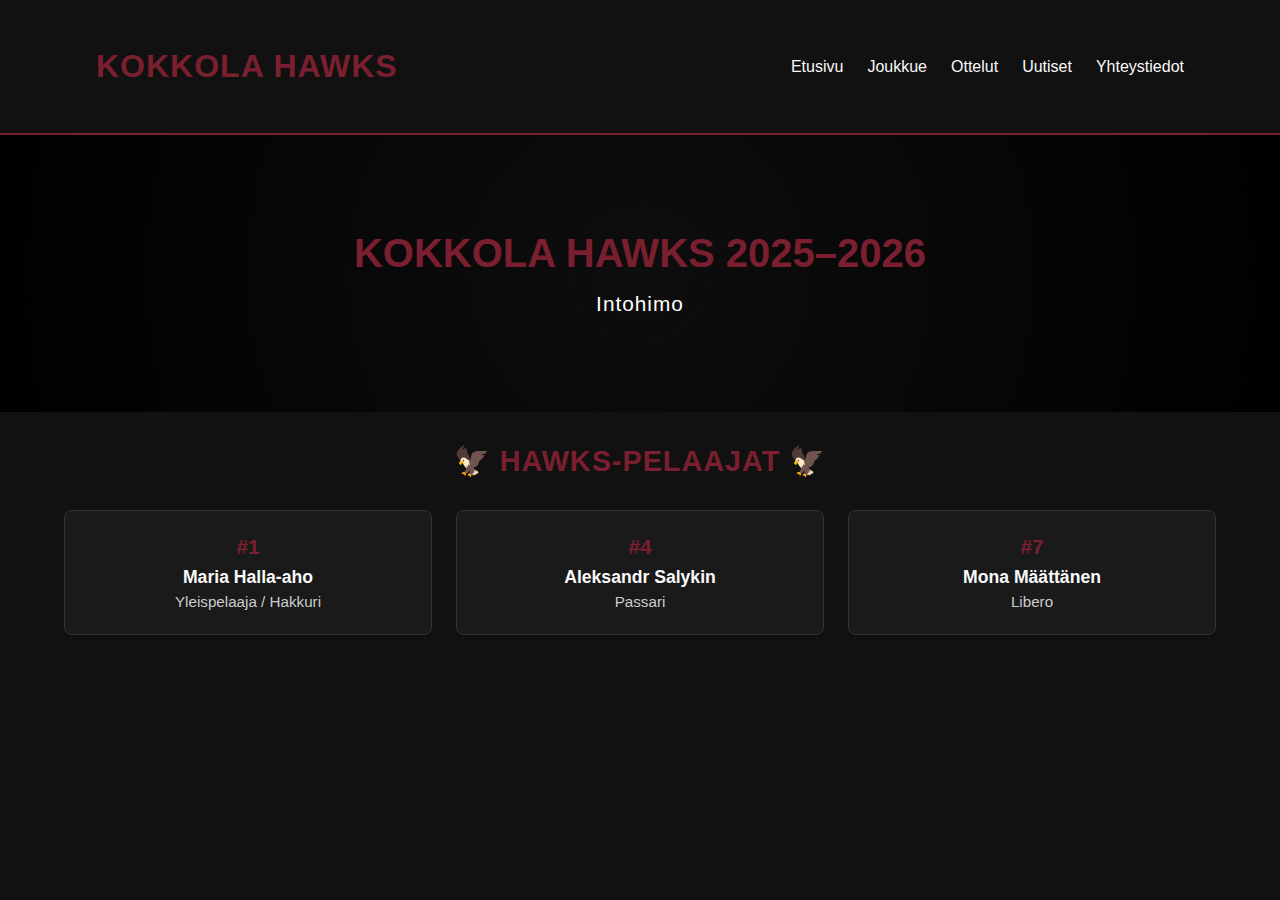
<file: index.html>
<!DOCTYPE html>
<html lang="fi">
<head>
  <meta charset="UTF-8" />
  <meta name="viewport" content="width=device-width, initial-scale=1.0" />
  <title>Kokkola Hawks</title>
  <link rel="stylesheet" href="styles.css" />
</head>
<body>
  <!-- Yläpalkki -->
  <header class="navbar">
    <div class="container nav-container">
      <h1 class="logo">KOKKOLA HAWKS</h1>
      <nav>
        <ul class="nav-links">
          <li><a href="#">Etusivu</a></li>
          <li><a href="#">Joukkue</a></li>
          <li><a href="#">Ottelut</a></li>
          <li><a href="#">Uutiset</a></li>
          <li><a href="#">Yhteystiedot</a></li>
        </ul>
      </nav>
    </div>
  </header>

  <!-- Hero-osio -->
  <section class="hero">
    <div class="hero-content">
      <h2>Kokkola Hawks 2025–2026</h2>
      <p>Intohimo</p>
    </div>
  </section>

  <!-- Pelaajat -->
  <main class="container">
    <section class="team">
      <h3 class="section-title">🦅 HAWKS-PELAAJAT 🦅</h3>

      <div class="player-grid">
        <div class="player-card">
          <div class="player-info">
            <span class="player-number">#1</span>
            <h4 class="player-name">Maria Halla-aho</h4>
            <p class="player-position">Yleispelaaja / Hakkuri</p>
          </div>
        </div>

        <div class="player-card">
          <div class="player-info">
            <span class="player-number">#4</span>
            <h4 class="player-name">Aleksandr Salykin</h4>
            <p class="player-position">Passari</p>
          </div>
        </div>

        <div class="player-card">
          <div class="player-info">
            <span class="player-number">#7</span>
            <h4 class="player-name">Mona Määttänen</h4>
            <p class="player-position">Libero</p>
          </div>
        </div>
      </div>
    </section>
</file>
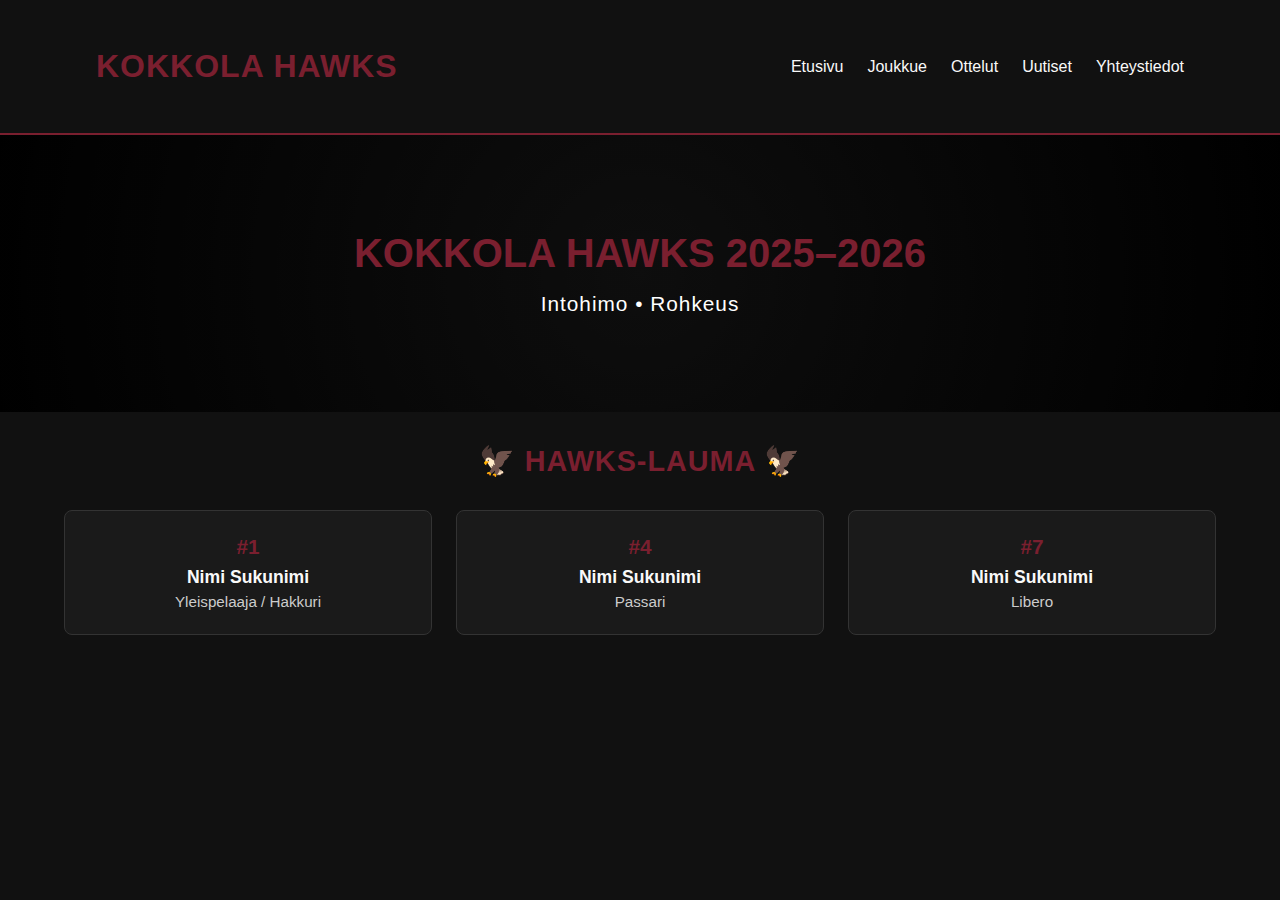
<file: website/index.html>
<!DOCTYPE html>
<html lang="fi">
<head>
  <meta charset="UTF-8" />
  <meta name="viewport" content="width=device-width, initial-scale=1.0" />
  <title>Kokkola Hawks</title>
  <link rel="stylesheet" href="styles.css" />
</head>
<body>
  <!-- Yläpalkki -->
  <header class="navbar">
    <div class="container nav-container">
      <h1 class="logo">KOKKOLA HAWKS</h1>
      <nav>
        <ul class="nav-links">
          <li><a href="#">Etusivu</a></li>
          <li><a href="#">Joukkue</a></li>
          <li><a href="#">Ottelut</a></li>
          <li><a href="#">Uutiset</a></li>
          <li><a href="#">Yhteystiedot</a></li>
        </ul>
      </nav>
    </div>
  </header>

  <!-- Hero-osio -->
  <section class="hero">
    <div class="hero-content">
      <h2>Kokkola Hawks 2025–2026</h2>
      <p>Intohimo • Rohkeus</p>
    </div>
  </section>

  <!-- Pelaajat -->
  <main class="container">
    <section class="team">
      <h3 class="section-title">🦅 HAWKS-LAUMA 🦅</h3>

      <div class="player-grid">
        <div class="player-card">
          <div class="player-info">
            <span class="player-number">#1</span>
            <h4 class="player-name">Nimi Sukunimi</h4>
            <p class="player-position">Yleispelaaja / Hakkuri</p>
          </div>
        </div>

        <div class="player-card">
          <div class="player-info">
            <span class="player-number">#4</span>
            <h4 class="player-name">Nimi Sukunimi</h4>
            <p class="player-position">Passari</p>
          </div>
        </div>

        <div class="player-card">
          <div class="player-info">
            <span class="player-number">#7</span>
            <h4 class="player-name">Nimi Sukunimi</h4>
            <p class="player-position">Libero</p>
          </div>
        </div>
      </div>
    </section>

    <!-- Valmennus -->
    <section class="staff">
      <h3 cla
</file>
<file: styles.css>
/* Värit ja fontit */
:root {
  --primary: #7a1f2f; /* logon punaruskea */
  --dark: #111;
  --light: #f9f9f9;
  --gray: #333;
  --font: "Segoe UI", Tahoma, Geneva, Verdana, sans-serif;
}

/* Reset */
* {
  margin: 0;
  padding: 0;
  box-sizing: border-box;
}

body {
  font-family: var(--font);
  background: var(--dark);
  color: var(--light);
}

/* Navigaatio */
.navbar {
  background: var(--dark);
  border-bottom: 2px solid var(--primary);
  position: sticky;
  top: 0;
  z-index: 100;
}

.nav-container {
  display: flex;
  justify-content: space-between;
  align-items: center;
  padding: 1rem 2rem;
}

.logo {
  color: var(--primary);
  font-weight: 800;
  letter-spacing: 1px;
}

.nav-links {
  list-style: none;
  display: flex;
  gap: 1.5rem;
}

.nav-links a {
  color: var(--light);
  text-decoration: none;
  font-weight: 500;
  transition: color 0.3s;
}

.nav-links a:hover {
  color: var(--primary);
}

/* Hero */
.hero {
  background: linear-gradient(rgba(0,0,0,0.6), rgba(0,0,0,0.6)),
              radial-gradient(circle at center, #222, #000);
  color: white;
  text-align: center;
  padding: 6rem 1rem;
}

.hero-content h2 {
  font-size: 2.5rem;
  color: var(--primary);
  text-transform: uppercase;
  margin-bottom: 1rem;
}

.hero-content p {
  font-size: 1.3rem;
  letter-spacing: 1px;
}

/* Pelaajat */
.container {
  width: 90%;
  max-width: 1200px;
  margin: 2rem auto;
}

.section-title {
  text-align: center;
  color: var(--primary);
  font-size: 1.8rem;
  margin-bottom: 2rem;
  letter-spacing: 1px;
}

.player-grid {
  display: grid;
  grid-template-columns: repeat(auto-fit, minmax(220px, 1fr));
  gap: 1.5rem;
}

.player-card {
  background: #1a1a1a;
  border: 1px solid #333;
  border-radius: 8px;
  text-align: center;
  padding: 1.5rem 1rem;
  transition: transform 0.3s, box-shadow 0.3s;
}

.player-card:hover {
  transform: translateY(-5px);
  box-shadow: 0 4px 10px rgba(0,0,0,0.4);
}

.player-number {
  color: var(--primary);
  font-weight: bold;
  font-size: 1.3rem;
}

.player-name {
  margin-top: 0.5rem;
  font-size: 1.1rem;
}

.player-position {
  color: #ccc;
  font-size: 0.95rem;
  margin-top: 0.3rem;
}

/* Valmennus */
.staff ul {
  list-style: none;
  padding: 0;
  max-width: 600px;
  margin: 2rem auto;
}

.staff li {
  border-bottom: 1px solid #333;
  padding: 0.8rem 0;
  font-size: 1.05rem;
}

.staff strong {
  color: var(--primary);
}

/* Footer */
.footer {
  background: #0a0a0a;
  color: #aaa;
  text-align: center;
  padding: 1.5rem 0;
  font-size: 0.9rem;
}
</file>
<file: website/styles.css>
/* Värit ja fontit */
:root {
  --primary: #7a1f2f; /* logon punaruskea */
  --dark: #111;
  --light: #f9f9f9;
  --gray: #333;
  --font: "Segoe UI", Tahoma, Geneva, Verdana, sans-serif;
}

/* Reset */
* {
  margin: 0;
  padding: 0;
  box-sizing: border-box;
}

body {
  font-family: var(--font);
  background: var(--dark);
  color: var(--light);
}

/* Navigaatio */
.navbar {
  background: var(--dark);
  border-bottom: 2px solid var(--primary);
  position: sticky;
  top: 0;
  z-index: 100;
}

.nav-container {
  display: flex;
  justify-content: space-between;
  align-items: center;
  padding: 1rem 2rem;
}

.logo {
  color: var(--primary);
  font-weight: 800;
  letter-spacing: 1px;
}

.nav-links {
  list-style: none;
  display: flex;
  gap: 1.5rem;
}

.nav-links a {
  color: var(--light);
  text-decoration: none;
  font-weight: 500;
  transition: color 0.3s;
}

.nav-links a:hover {
  color: var(--primary);
}

/* Hero */
.hero {
  background: linear-gradient(rgba(0,0,0,0.6), rgba(0,0,0,0.6)),
              radial-gradient(circle at center, #222, #000);
  color: white;
  text-align: center;
  padding: 6rem 1rem;
}

.hero-content h2 {
  font-size: 2.5rem;
  color: var(--primary);
  text-transform: uppercase;
  margin-bottom: 1rem;
}

.hero-content p {
  font-size: 1.3rem;
  letter-spacing: 1px;
}

/* Pelaajat */
.container {
  width: 90%;
  max-width: 1200px;
  margin: 2rem auto;
}

.section-title {
  text-align: center;
  color: var(--primary);
  font-size: 1.8rem;
  margin-bottom: 2rem;
  letter-spacing: 1px;
}

.player-grid {
  display: grid;
  grid-template-columns: repeat(auto-fit, minmax(220px, 1fr));
  gap: 1.5rem;
}

.player-card {
  background: #1a1a1a;
  border: 1px solid #333;
  border-radius: 8px;
  text-align: center;
  padding: 1.5rem 1rem;
  transition: transform 0.3s, box-shadow 0.3s;
}

.player-card:hover {
  transform: translateY(-5px);
  box-shadow: 0 4px 10px rgba(0,0,0,0.4);
}

.player-number {
  color: var(--primary);
  font-weight: bold;
  font-size: 1.3rem;
}

.player-name {
  margin-top: 0.5rem;
  font-size: 1.1rem;
}

.player-position {
  color: #ccc;
  font-size: 0.95rem;
  margin-top: 0.3rem;
}

/* Valmennus */
.staff ul {
  list-style: none;
  padding: 0;
  max-width: 600px;
  margin: 2rem auto;
}

.staff li {
  border-bottom: 1px solid #333;
  padding: 0.8rem 0;
  font-size: 1.05rem;
}

.staff strong {
  color: var(--primary);
}

/* Footer */
.footer {
  background: #0a0a0a;
  color: #aaa;
  text-align: center;
  padding: 1.5rem 0;
  font-size: 0.9rem;
}
</file>
